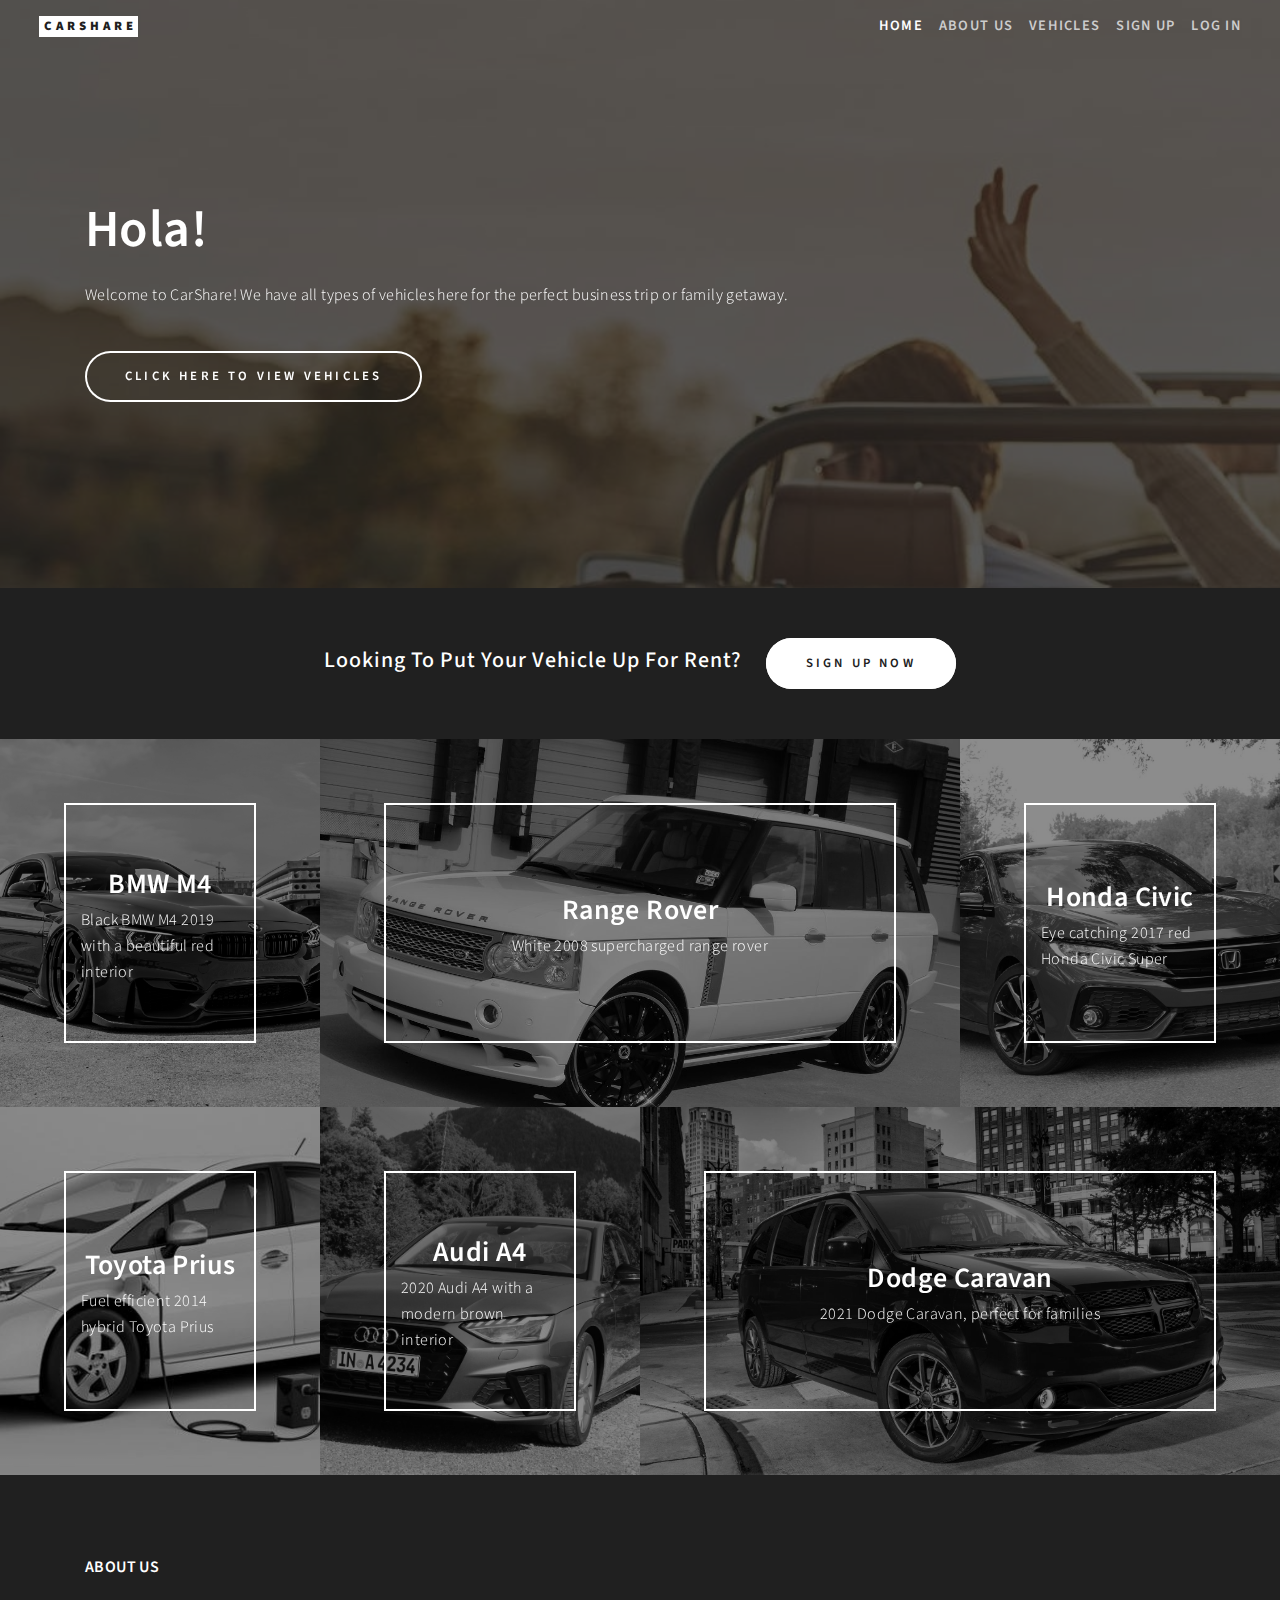
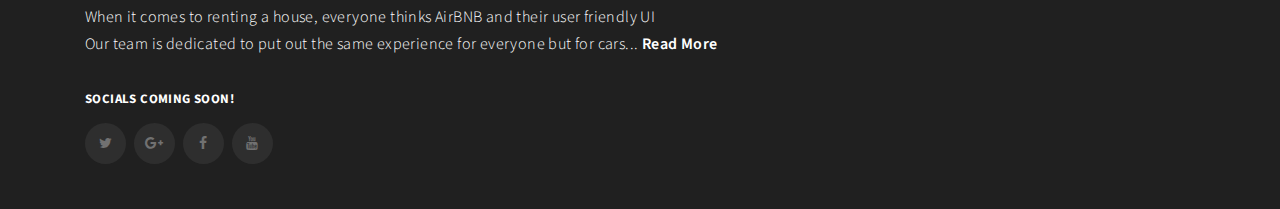
<file: Project Files/index.html>
<!--CarShare Main Page
Group 25-->

<!DOCTYPE html>
<html lang="en">
    <head>
        <title>CarShare</title>
        <meta charset="UTF-8">
        <meta name="viewport" content="width=device-width, initial-scale=1, shrink-to-fit=no">
        <link rel="icon" href="images/carshareicon.jpg">

        <!--Bootsrap styles-->
        <link rel="stylesheet" href="css/bootstrap.min.css"/>
        <!--plugin css-->
        <link rel="stylesheet" href="css/slick.css"/>

        <!--custom css-->
        <link rel="stylesheet" href="css/style.css"/>
        <link rel="stylesheet" href="css/responsive.css"/>

    </head>
    <body>
        <!-- main page -->
        <div id="page">

            <header id="header" class="alt">

                <nav class="navbar navbar-main navbar-expand-md">
                    <div class="container-fluid">
                        <div class="logo">
                            <a href="index.html"><strong>CarShare</strong></a>
                        </div>

                        <!-- Toggler/collapsibe Button -->
                        <button class="navbar-toggler" type="button" data-toggle="collapse" data-target="#collapsibleNavbar">
                            <span class="fa fa-bars"></span>
                        </button>

                        <!-- Navbar links -->
                        <div class="collapse navbar-collapse justify-content-end" id="collapsibleNavbar">
                            <ul class="navbar-nav custom-nav">
                                <li class="nav-item active"><a class="nav-link" href="index.html">Home</a></li>
                                <li class="nav-item"><a class="nav-link" href="aboutus.html">About Us</a></li>
                                <li class="nav-item"><a class="nav-link" href="vehicles.php">Vehicles</a></li>
                                <li class="nav-item"><a class="nav-link" href="signupcustomer.php">Sign Up</a></li>
                                <li class="nav-item"><a class="nav-link" href="signupcustomer.php">Log In</a></li>
                            </ul>
                        </div>
                    </div>
                </nav> 
            </header><!-- End Header -->
            <section id="banner" class="banner-area">
                <div class="container inner">
                    <div class="slide-wrapper">
                        <div class="slide-text">
                            <header class="banner-header">
                                <h1>Hola!</h1>
                            </header>
                            <div class="content">
                                <p>Welcome to CarShare! We have all types of vehicles here for the perfect business trip or family getaway. 

                                </p>
                                <ul class="actions">
                                    <li><a href="#grid-box" class="button button-trans-white tv-scroll">Click here to view vehicles</a></li>
                                </ul>
                            </div>
                        </div>
                        <div class="slide-text">
                            <header class="banner-header">
                                <h1>Hola!</h1>
                            </header>
                            <div class="content">
                                <p>Did you know that over 64% of travelers use CarShare for a perfect getaway vehicle?</p>
                                <ul class="actions">
                                    <li><a href="#grid-box" class="button button-trans-white tv-scroll">Click here to view vehicles</a></li>
                                </ul>
                            </div>
                        </div>
                    </div>
                </div>
            </section>

            <main id="main" class="main">
                <section class="cta-block tv-bg-dark">
                    <div class="container">
                        <div class="call-to-action text-center">
                            <span class="cta-text tv-white-text position-relative tv-offspace-right-30">Looking to put your vehicle up for rent?</span>
                            <a href="elements.php" class="button button-fill-white">Sign up now</a>
                        </div>
                    </div>
                </section>
                <section id="grid-box" class="grid-style">
                    <figure style="background-image: url('images/bmw1.jpg')">
                        <header>
                            <h3><a href="landing.html" class="link">BMW M4</a></h3>
                            <p>Black BMW M4 2019 with a beautiful red interior</p>
                        </header>

                    </figure>
                    <figure style="background-image: url('images/rover1.jpg');">
                        <header>
                            <h3><a href="landing.html" class="link">Range Rover</a></h3>
                            <p>White 2008 supercharged range rover</p>
                        </header>

                    </figure>
                    <figure style="background-image: url('images/civic1.jpg');">
                        <header>
                            <h3><a href="landing.html" class="link">Honda Civic</a></h3>
                            <p>Eye catching 2017 red Honda Civic Super</p>
                        </header>

                    </figure>
                    <figure style="background-image: url('images/prius1.jpg');">
                        <header>
                            <h3><a href="landing.html" class="link">Toyota Prius</a></h3>
                            <p>Fuel efficient 2014 hybrid Toyota Prius</p>
                        </header>

                    </figure>
                    <figure style="background-image: url('images/audi1.jpg');">
                        <header>
                            <h3><a href="landing.html" class="link">Audi A4</a></h3>
                            <p>2020 Audi A4 with a modern brown interior</p>
                        </header>

                    </figure>
                    <figure style="background-image: url('images/caravan1.jpg');">
                        <header>
                            <h3><a href="landing.html" class="link">Dodge Caravan</a></h3>
                            <p>2021 Dodge Caravan, perfect for families</p>
                        </header>
                </section>

                
            </main><!--  End Main  -->

            <footer class="tv-footer-bg">
                <div class="tv-footer-top">
                    <div class="container">
                        <div class="row tv-footer-block">
                            <div class="col-md-12 col-footer-bottomspace">
                                <div class="tv-footer-title">about us</div>
                                <div class="tv-footer-content">
                                    <p class="des">
                                        When it comes to renting a house, everyone thinks AirBNB and their user friendly UI 
                                        <br>Our team is dedicated to put out the same experience for everyone but for cars...
                                        <a href="#">Read More</a>
                                    </p>
                                    <div class="tv-social-follow">
                                        <label>Socials Coming Soon!</label>
                                        <ul class="link-follow">
                                            <li class="first"><a class="twitter fa fa-twitter" title="Twitter" href="https://twitter.com"></a></li>
                                            <li><a class="google fa fa-google-plus" title="Google" href="https://www.google.ca"></a></li>
                                            <li><a class="facebook fa fa-facebook" title="Facebook" href="https://www.facebook.com"></a></li>
                                            <li><a class="youtube fa fa-youtube" title="Youtube" href="https://www.youtube.com"></a></li>
                                        </ul>
                                    </div>																	 									 									 									 									
                                </div>
                            </div>
                        </div>
                    </div>
                </div>
            </footer>
        </div>

        <!--script-->
        <script src="js/jquery-2.0.0.min.js" type="text/javascript"></script>
        <script src="js/bootstrap.min.js" type="text/javascript"></script>
        <script src="js/jquery.scrolly.min.js" type="text/javascript"></script>
        <script src="js/jquery.scrollex.min.js" type="text/javascript"></script>
        <script src="js/slick.min.js" type="text/javascript"></script>
        <script src="js/custom.js" type="text/javascript"></script>
    </body>
</html>
</file>
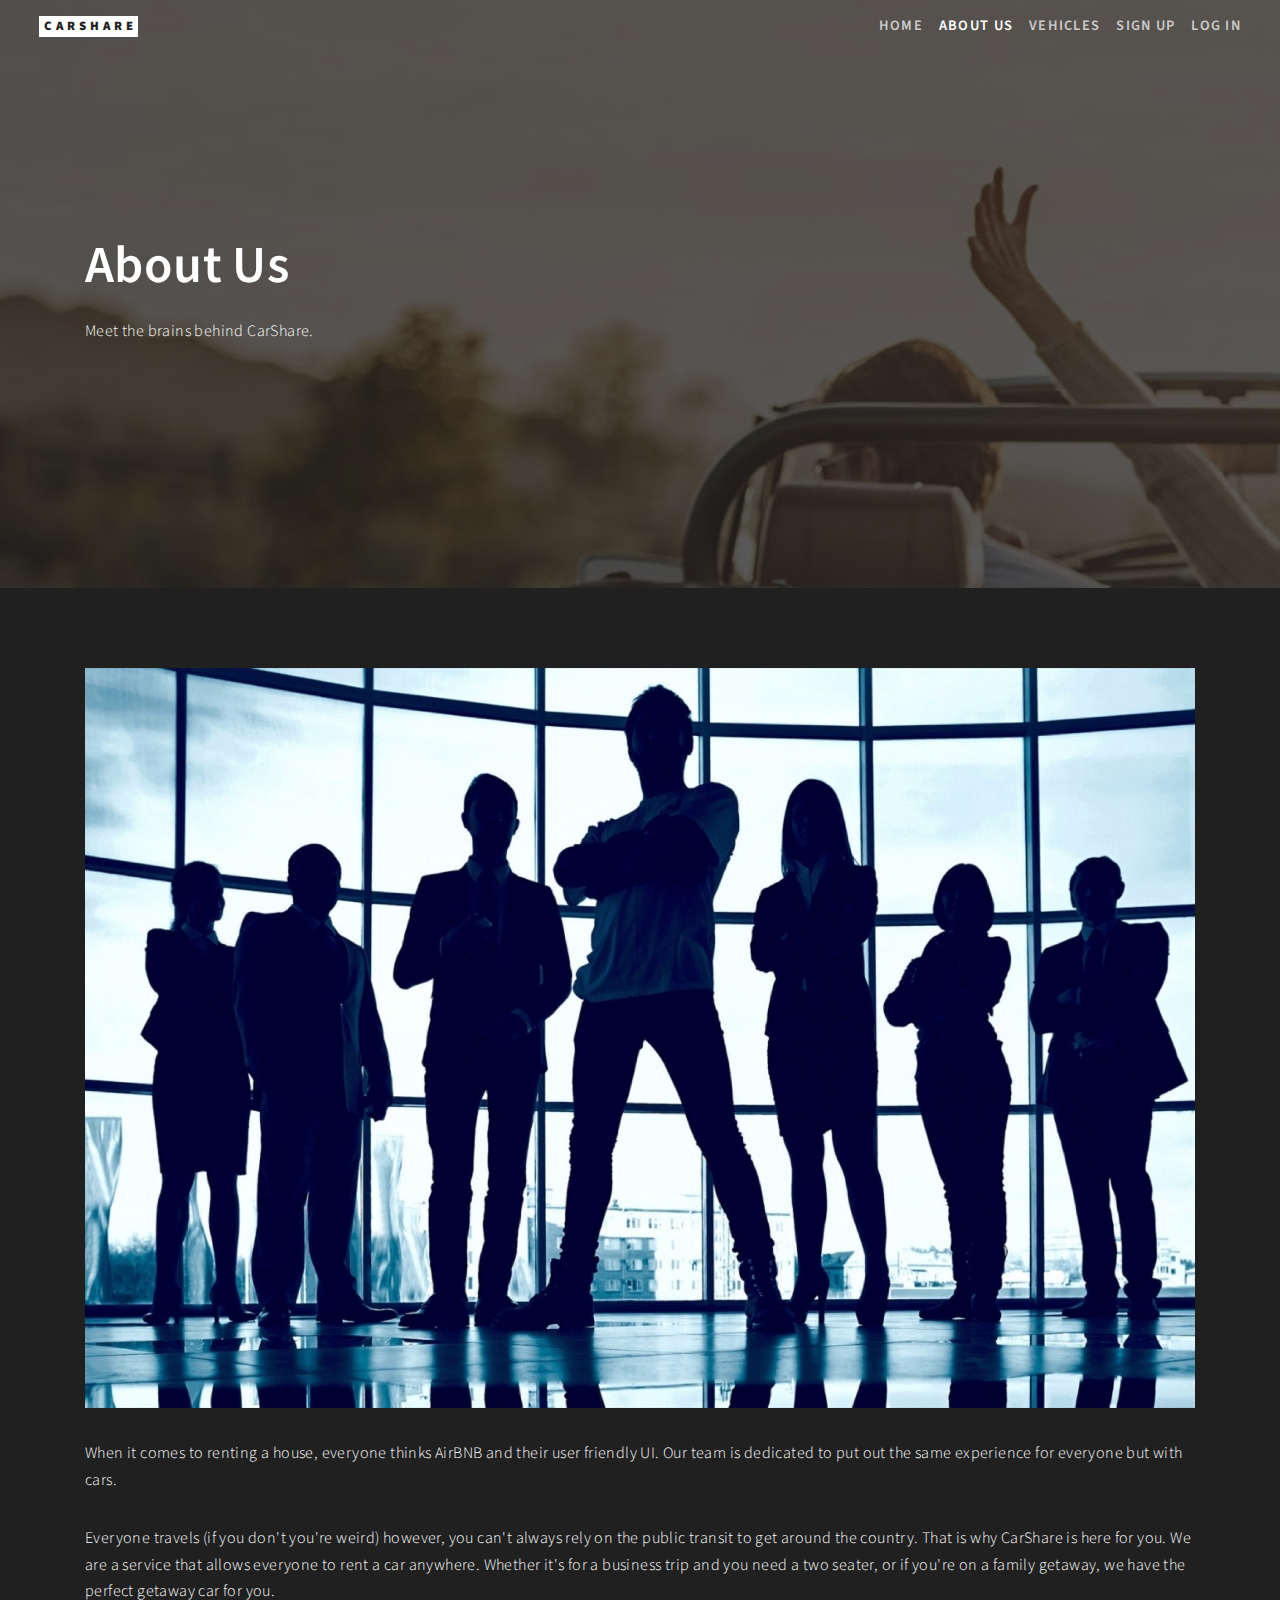
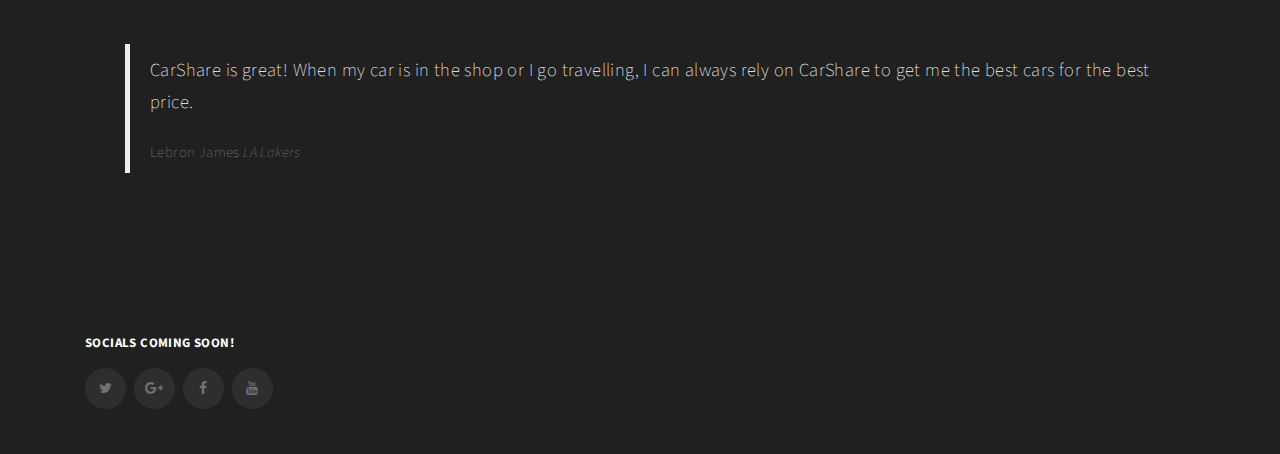
<file: Project Files/aboutus.html>
<!--CarShare About Us Page-->

<!DOCTYPE html>
<html lang="en">
    <head>
        <title>CarShare</title>
        <meta charset="UTF-8">
        <meta name="viewport" content="width=device-width, initial-scale=1, shrink-to-fit=no">
        <link rel="icon" href="images/carshareicon.jpg">

        <!--Bootsrap styles-->
        <link rel="stylesheet" href="css/bootstrap.min.css"/>
        <!--plugin css-->

        <!--custom css-->
        <link rel="stylesheet" href="css/style.css"/>
        <link rel="stylesheet" href="css/responsive.css"/>
        <link rel="stylesheet" href="css/slick.css"/>
    </head>
    <body class="is-preload">
        <!-- main page -->
        <div id="page">
            <header id="header" class="alt">
                <nav class="navbar navbar-main navbar-expand-md">
                    <div class="container-fluid">
                        <div class="logo">
                            <a href="index.html"><strong>CarShare</strong> </a>
                        </div>

                        <!-- Toggler/collapsibe Button -->
                        <button class="navbar-toggler" type="button" data-toggle="collapse" data-target="#collapsibleNavbar">
                            <span class="fa fa-bars"></span>
                        </button>

                        <!-- Navbar links -->
                        <div class="collapse navbar-collapse justify-content-end" id="collapsibleNavbar">
                            <ul class="navbar-nav custom-nav">
                                <li class="nav-item"><a class="nav-link" href="index.html">Home</a></li>
                                <li class="nav-item active"><a class="nav-link" href="aboutus.html">About Us</a></li>
                                <li class="nav-item"><a class="nav-link" href="vehicles.php">Vehicles</a></li>
                                <li class="nav-item"><a class="nav-link" href="signupcustomer.php">Sign Up</a></li>
                                <li class="nav-item"><a class="nav-link" href="signupcustomer.php">Log In</a></li>
                            </ul>
                        </div>
                    </div>
                </nav> 
            </header><!-- End Header -->

            <section id="banner" class="banner-area">
                <div class="container inner">
                    <div class="slide-text">
                        <header class="banner-header">
                            <h1>About Us</h1>
                        </header>
                        <div class="content">
                            <p>Meet the brains behind CarShare.</p>
                        </div>
                    </div>
                </div>
            </section>

            <main id="main" class="main">
                <section class="generic-page tv-bg-dark tv-padd-tb-80">
                    <div class="container">
                        <div class="tv-generic-image">
                            <img src="images/aboutus.jpeg" class="img-fluid" alt="generic image">
                        </div>
                        <div class="tv-generic-content">
                            <p>When it comes to renting a house, everyone thinks AirBNB and their user friendly UI. Our team is dedicated to put out the same experience for everyone but with cars.</p>
                            <p>Everyone travels (if you don't you're weird) however, you can't always rely on the public transit to get around the country. That is why CarShare is here for you. We are a service that allows everyone to rent a car anywhere. Whether it's for a business trip and you need a two seater, or if you're on a family getaway, we have the perfect getaway car for you. </p>
                            <blockquote class="tv-offspace-tb-40">
                                <p class="tv-extra-dark-gray-text">CarShare is great! When my car is in the shop or I go travelling, I can always rely on CarShare to get me the best cars for the best price.</p>
                                <footer>Lebron James <cite title="Source Title">LA Lakers</cite></footer>
                            </blockquote>
                        </div>
                    </div>
                </section>
                
            </main><!--  End Main  -->

            <footer class="tv-footer-bg">
                <div class="tv-footer-top">
                    <div class="container">
                        <div class="row tv-footer-block">
                            <div class="col-md-12 col-footer-bottomspace">
                                <div class="tv-footer-content">
                                    <div class="tv-social-follow">
                                        <label>Socials Coming Soon!</label>
                                        <ul class="link-follow">
                                            <li class="first"><a class="twitter fa fa-twitter" title="Twitter" href="https://twitter.com"></a></li>
                                            <li><a class="google fa fa-google-plus" title="Google" href="https://www.google.ca"></a></li>
                                            <li><a class="facebook fa fa-facebook" title="Facebook" href="https://www.facebook.com"></a></li>
                                            <li><a class="youtube fa fa-youtube" title="Youtube" href="https://www.youtube.com"></a></li>
                                        </ul>
                                    </div>																	 									 									 									 									
                                </div>
                            </div>
                        </div>
                    </div>
                </div>
            </footer>
        </div>

        <!--script-->
        <script src="js/jquery-2.0.0.min.js" type="text/javascript"></script>
        <script src="js/bootstrap.min.js" type="text/javascript"></script>
        <script src="js/jquery.scrolly.min.js" type="text/javascript"></script>
        <script src="js/jquery.scrollex.min.js" type="text/javascript"></script>
        <script src="js/slick.min.js" type="text/javascript"></script>
        <script src="js/custom.js" type="text/javascript"></script>
    </body>
</html>
</file>
<file: Project Files/css/style.css>
/*
Template Name: 
File Name: style.css
Author Name: ThemeVault
Author URI: http://www.themevault.net/
License URI: http://www.themevault.net/license/
*/

/* FONTS*/

@import url('https://fonts.googleapis.com/css?family=Source+Sans+Pro:300,400,600,700,900');

/*font icon*/
@import '../fonts/font-awesome-4.7.0/css/font-awesome.min.css';
@import '../fonts/themify-icons/themify-icons.css';

/*-------------------------------*/
/*- DEFAULTS --------------------*/
/*-------------------------------*/
html {
    font-family: sans-serif;
    font-size: 16px;
    -webkit-tap-highlight-color: transparent;
    margin: 0;
    padding: 0;
    -webkit-text-size-adjust: none;
    -webkit-font-smoothing: antialiased;
    -moz-font-smoothing: antialiased;
    text-rendering: optimizeLegibility;
    -webkit-overflow-scrolling: touch;
}
body {
    background: #202020;
    color: #ffffff;
    font-family: 'Source Sans Pro', sans-serif;
    font-size: 1rem;
    font-size: 16px;
    position: relative;
    overflow-x: hidden;
    min-width: 320px;
    -moz-text-size-adjust: none;
    font-weight: 300;
    letter-spacing: 0.025em;
    line-height: 1.65;
}
input, select, textarea {
    font-size: 14pt;
    color: #ffffff;
    font-weight: 300;
    letter-spacing: 0.025em;
    line-height: 1.65;
}
ol, ul {
    list-style: none;
    padding: 0;
    margin: 0;
}
a {
    color: inherit;
    text-decoration: none;
    transition: color 0.2s ease-in-out 0s, background-color 0.2s ease-in-out 0s, border-color 0.2s ease-in-out 0s, box-shadow 0.2s ease-in-out 0s;
}
a:hover {
    text-decoration: none;
    outline: none;
    color: #ffffff;
}
a:focus, a:active {
    outline: none;
}
h1, h2, h3, h4, h5, h6 {
    color: #ffffff;
    font-weight: 600;
    line-height: 1.65;
}

p {
    margin: 0 0 2rem;
}


/*header*/
#header {
    background-color: #202020;
    box-shadow: 0 0 0.25em 0 rgba(0, 0, 0, 0.15);
    cursor: default;

    font-weight: 600;
    height: 3.25em;
    left: 0;
    letter-spacing: 0.25em;
    line-height: 3.25em;
    margin: 0;
    position: fixed;
    text-transform: uppercase;
    top: 0;
    width: 100%;
    z-index: 10000;
}
#header.reveal {
    animation: 0.35s ease 0s normal none 1 running reveal-header;
}
@-moz-keyframes reveal-header {
    0% {
        top: -4em;
        opacity: 0;
    }

    100% {
        top: 0;
        opacity: 1;
    }
}

@-webkit-keyframes reveal-header {
    0% {
        top: -4em;
        opacity: 0;
    }

    100% {
        top: 0;
        opacity: 1;
    }
}

@-ms-keyframes reveal-header {
    0% {
        top: -4em;
        opacity: 0;
    }

    100% {
        top: 0;
        opacity: 1;
    }
}

@keyframes reveal-header {
    0% {
        top: -4em;
        opacity: 0;
    }

    100% {
        top: 0;
        opacity: 1;
    }
}
#header.alt {
    animation: 0s ease 0s normal none 1 running none;
    background-color: transparent;
    box-shadow: none;
    position: absolute;
    transition: opacity 2.5s ease 0.75s;
}
#header .logo {
    display: inline-block;
    font-size: 0.8rem;
    height: inherit;
    line-height: inherit;
    padding: 0 0.5rem;
}
#header .logo strong {
    background-color: #ffffff;
    color: #202020;
    display: inline-block;
    line-height: 1.65em;
    margin-right: 0.325em;
    padding: 0 0.125em 0 0.375em;
    transition: background-color 0.2s ease-in-out 0s, color 0.2s ease-in-out 0s;
}
#header nav {
    display: flex;
    flex-grow: 1;
    height: inherit;
    justify-content: flex-end;
    line-height: inherit;
}
.navbar ul li a {
    letter-spacing: 0.08rem;
    font-size: 0.9rem;
    color: #cccccc;
}
.navbar ul li a:hover, .navbar ul li.active a {
    color: #ffffff;
}


#banner::after {
    background-color: #202020;
    content: "";
    display: block;
    height: 100%;
    left: 0;
    opacity: 0.75;
    pointer-events: none;
    position: absolute;
    top: 0;
    transition: opacity 2.5s ease 0.75s;
    width: 100%;
    z-index: 1;
}
.banner-area {
    height: 75vh;
    max-height: 40em;
    min-height: 35em;
}
.banner-area {
    align-items: center;
    background-attachment: fixed;
    background-image: url("../images/holabg.jpg");
    background-repeat: no-repeat;
    background-size: cover;
    border-bottom: 0 none !important;
    cursor: default;
    display: flex;
    margin-bottom: -3.25em;
    padding: 6em 0 2em;
    position: relative;
    top: -3.25em;
}
#banner > .inner {
    position: relative;
    transition: opacity 1.5s ease 0s, transform 0.5s ease-out 0s, filter 0.5s ease 0s, -webkit-filter 0.5s ease 0s;
    z-index: 2;
}
#banner h1 {
    font-size: 3.25em;
}
input[type="submit"], input[type="reset"], .button {
    -moz-appearance: none;
    background-color: transparent;
    border: 0 none;
    border-radius: 0;
    box-shadow: 0 0 0 2px #ffffff inset;
    color: #ffffff;
    cursor: pointer;
    display: inline-block;
    font-size: 0.8em;
    font-weight: 600;
    height: 4em;
    letter-spacing: 0.25em;
    line-height: 4em;
    text-align: center;
    text-decoration: none;
    text-transform: uppercase;
    transition: background-color 0.2s ease-in-out 0s, box-shadow 0.2s ease-in-out 0s, color 0.2s ease-in-out 0s;
    white-space: nowrap;
    padding-left: 2.5rem;
    padding-right: 2.5rem;
    position: relative;
    border-radius: 999px;
}
input.next[type="submit"], input.next[type="reset"], input.next[type="button"], button.next, .button {
    padding-left: 2.5rem;
    padding-right: 2.5rem;
    position: relative;
    border-radius: 999px;
}
.button.next:hover, input[type="submit"]:hover {
    background-color: #ffffff;
    color: #202020;
}
.button-fill-white {
    background-color: #ffffff !important;
    color: #202020;
}
.button-fill-white:hover {
    background-color: transparent !important;
    color: #ffffff;
}
.button-trans-white:hover {
    background-color: #ffffff !important; 
    color: #202020;
}
.navbar-toggler span {
    color: #ffffff;
    font-size: 1.35rem;
}
/*main*/
.grid-style {
    display: flex;
    flex-wrap: wrap;
}
.grid-style figure {
    filter: grayscale(100%);
    align-items: center;
    background-position: center center;
    background-repeat: no-repeat;
    background-size: cover;
    cursor: default;
    display: flex;
    height: 40vh;
    max-height: 40em;
    min-height: 23em;
    overflow: hidden;
    padding: 4em 4em;
    position: relative;
    transition: transform 0.25s ease 0s, opacity 0.25s ease 0s, filter 1s ease 0s, -webkit-filter 1s ease 0s;
    /*width: 25%;*/
    margin: 0;
}

.grid-style figure::after {
    background: rgba(0, 0, 0, 0.45) none repeat scroll 0 0;
    content: "";
    display: block;
    height: 100%;
    left: 0;
    position: absolute;
    top: 0;
    width: 100%;
}
.grid-style figure:hover {
    filter: grayscale(0); 
}
.grid-style.grid-style-1 figure {
    height: 100%;
    max-height: 100%;
}
.grid-style.grid-style-1 figure:hover {
    filter: grayscale(1);
}
.grid-style figure:hover:after {
    background: rgba(0, 0, 0, 0.25); 
}
.grid-style-1 .grid-layout .text-content {
    padding: 4rem;
}
.grid-style-1 .grid-layout:nth-child(even) .text-content{
    order:1;
}
.grid-style-1 .grid-layout:nth-child(even) figure{
    order:2;
}
/*.grid-style figure:nth-child(4n-1), .grid-style figure:nth-child(4n-2) {
    width: 60%;
}*/

.grid-style figure header {
    align-items: center;
    border: 2px solid #fff;
    display: flex;
    flex-direction: column;
    height: 100%;
    justify-content: center;
    position: relative;
    width: 100%;
    z-index: 3;
    padding: 15px;
}
.grid-style figure header > h3 {
    margin: 0;
}


.grid-style figure header > p {
    margin-bottom: 0;
}
.grid-style.grid-style-1 figure::before, .grid-style.grid-style-1 figure::after {
    background-color: transparent !important;
    display: none !important;
    content: none !important;
}
.text-content > *:last-child{
    margin-bottom: 0; 
}

/*contact*/
.tv-position-relative {
    position: relative;
}
.tv-padd-tb-80 {
    padding-bottom: 80px !important;
    padding-top: 80px !important;
}
.tv-bg-dark {
    background-color: #202020 !important;
}
.tv-img-side {
    height: 100%;
    overflow: hidden;
    padding: 0;
    position: absolute;
    top: 0;
}
.tv-img-left-side {
    left: 0;
}
.img-holder {
    height: 100%;
    position: absolute;
    top: 0;
    width: 100%;
}
.tv-bg-cover {
    background-position: center center;
    background-repeat: no-repeat;
    background-size: cover;
}
.tv-light-blue-overlay {
    background: rgba(0, 0, 0, 0.85) none repeat scroll 0 0;
}
.tv-overlay {
    height: 100%;
    left: 0;
    position: absolute;
    right: 0;
    top: 0;
    width: 100%;
}
.tv-section-title h2 {
    color: #ffffff;
    font-size: 32px;
    font-weight: 700;
    line-height: 32px;
    margin-bottom: 3rem;
}
.contact-form .form-control {
    background: rgba(255, 255, 255, 0.1) none repeat scroll 0 0;
    border: medium none;
    border-radius: 0;
    height: 40px;
}
.contact-form textarea.form-control {
    height: 120px;
}
.contact-form .form-group {
    margin-bottom: 2rem; 
}
.contact-form form > *:last-child {
    margin-bottom: 0;
}
.contact-form {
    margin: 1rem 0;
}
.tv-generic-image {
    margin-bottom: 2rem;
}
blockquote {
    border-left: 5px solid #eee;
    padding: 10px 20px;
}
blockquote, blockquote p {
    font-size: 1.15rem;
    font-style: normal;
    font-weight: 100;
    line-height: 32px;
}
blockquote p {
    margin-bottom: 1.5rem;
}
blockquote .small, blockquote footer, blockquote small {
    color: #777;
    display: block;
    font-size: 80%;
    line-height: 1.42857;
}
.tv-offspace-tb-40 {
    margin-bottom: 40px;
    margin-top: 40px;
}
.tv-generic-content > *:last-child {
    margin-bottom: 0;
}
.tv-generic-content blockquote {
    margin-left: 2.5rem;
}

/*cta*/
.cta-block {
    padding: 50px 0 !important;
}
.cta-text {
    font-size: 22px;
    font-weight: 500;
    letter-spacing: 1px;
    line-height: 34px;
    margin-bottom: 25px;
    text-transform: capitalize;
    margin-right: 20px;
}

/*footer*/
.tv-footer-bottom {
    background: #131313;
}
.tv-footer-top {
    padding: 80px 0 45px;
}
.tv-footer-bottom .copyright {
    color: #ffffff;
    font-size: 1rem;
    letter-spacing: 0.15rem;
    font-weight: 600;
    padding: 15px 0;
    text-align: center;
}
.tv-footer-title {
    color: #fff;
    font-size: 1rem;
    font-weight: 600;
    line-height: 24px;
    margin-bottom: 25px;
    text-transform: uppercase;
}
.tv-social-follow label {
    color: #fff;
    display: block;
    font-weight: 700;
    margin-bottom: 8px;
    text-transform: uppercase;
    font-size: 13px;
}
ul.link-follow li {
    float: left;
    margin-top: 5px;
}
ul.link-follow li a {
    background: #2e2e2e none repeat scroll 0 0;
    border-radius: 100%;
    color: #717171;
    display: inline-block;
    font-size: 14px;
    height: 41px;
    line-height: 41px;
    padding: 0;
    position: relative;
    text-align: center;
    transition: all 0.3s ease-in-out 0s;
    vertical-align: middle;
    width: 41px;
    z-index: 1;
}
.tv-footer-content .des a {
    color: #fff;
    font-weight: 600;
}
ul.link-follow li + li {
    margin-left: 8px;
}
ul.link-follow li a:hover {
    background: #131313;
    color: #fff;
}
/*elements*/
hr {
    margin: 2.55rem 0;
    border-color: rgba(255,255,255,0.2)
}
ul.unorder-list {
    list-style: outside none disc;
    margin: 0 0 2rem;
    padding-left: 1em;
}
ul.alt-list li {
    border-top: 1px dotted rgba(255,255,255,0.1);
    padding: 0.5em 0;
}
ul.alt-list li:first-child {
    border-top: none;
    padding-top: 0;
}
ol {
    list-style: outside none decimal;
    margin: 0 0 2rem;
    padding-left: 1.25em;
}
.actions li a  {
    margin: 10px 0;
}
.table-wrapper {
    overflow-x: auto;
}
.table-wrapper table {
    margin-bottom: 2rem;
    width: 100%;
}
.table-wrapper table thead {
    border-bottom: 2px solid #333333;
}
table th {
    font-size: 1rem;
    font-weight: 600;
    padding: 0 0.75em 0.75em;
    text-align: left;
}
table td {
    padding: 0.75em;
}
table tbody tr {
    border-top: 1px solid #333333;
}
table tfoot {
    border-top: 2px solid #333333;
}
table.alt-table tbody tr:nth-child(2n+1) {
    background-color: rgba(0, 0, 0, 0.075);
}
</file>
<file: Project Files/css/responsive.css>
/*
Template Name: 
File Name: responsive.css
Author Name: ThemeVault
Author URI: http://www.themevault.net/
License URI: http://www.themevault.net/license/
*/

@media (min-width: 768px) {
    .grid-style figure:hover header {
        transform: scale(1.1,1.1);
    }
}
@media (min-width: 992px) {
    .grid-style figure:nth-child(2n-2) {
        width: 50%; 
    }
    .grid-style figure:nth-child(odd), .grid-style figure:nth-child(6n-2) {
        width: 25%;
    }
    .grid-style figure { 
        width: 25%;
    }
    .grid-style.grid-style-1 figure {
        width: 40%;
    }
    .grid-style.grid-style-1 figure:nth-child(4n-1), .grid-style.grid-style-1 figure:nth-child(4n-2) {
        width: 60%;
    }
}

@media (max-width: 1199.98px) {
    .grid-style figure { 
        padding: 1.5rem;
    }
    .grid-style-1 .grid-layout .text-content {
        padding: 2rem 2.5rem;
    }
}

@media (max-width: 991.98px) {
    .grid-style figure { 
        width: 40%;
        padding: 2rem;
        height: 30vh;
        max-height: 30em;
        min-height: 20em;
    }
    .grid-style figure:nth-child(4n-1), .grid-style figure:nth-child(4n-2) {
        width: 60%;
    }
}

@media (max-width: 767.98px) {
    .grid-style figure {
        padding: 1.5rem;
    }
    .grid-style figure, .grid-style figure:nth-child(4n-1), .grid-style figure:nth-child(4n-2) { 
        width: 50%;
    }
    #header .logo {
        padding-left: 0.95rem;
    }
    .logo span {
        display: none;
    }
    #header {
        height: auto;
    }
    .navbar-toggler {
        padding: 0.5rem 0.95rem;
        border-radius: 0;
    }
    #header nav {
        padding: 0;
    }
    .navbar .navbar-collapse {
        background-color: #202020;
        padding: 0.5rem 0.95rem;
    }
    .navbar-nav .nav-link {
        line-height: 1.85;
    }
    .banner-area {
        margin-bottom: 0;
        top: 0;
    }
    .banner-area {
        height: auto;
        max-height: 40em;
        min-height: 0;
    }
    #banner h1 {
        font-size: 2.85em;

    }
}

@media (max-width: 575.98px) {
    #banner h1 {
        font-size: 2.35em;
        line-height: 1.12;
    }
    .grid-layout {
        flex-direction: column;
    }
    .grid-layout figure {
        width: 100%;
    }
    .grid-style-1 .grid-layout:nth-child(even) .text-content{
        order:2;
    }
    .grid-style-1 .grid-layout:nth-child(even) figure{
        order:1;
    }
}
@media (max-width: 479px) {
    .grid-style figure, .grid-style figure:nth-child(4n-1), .grid-style figure:nth-child(4n-2) { 
        width: 100%;
    }

}
</file>
